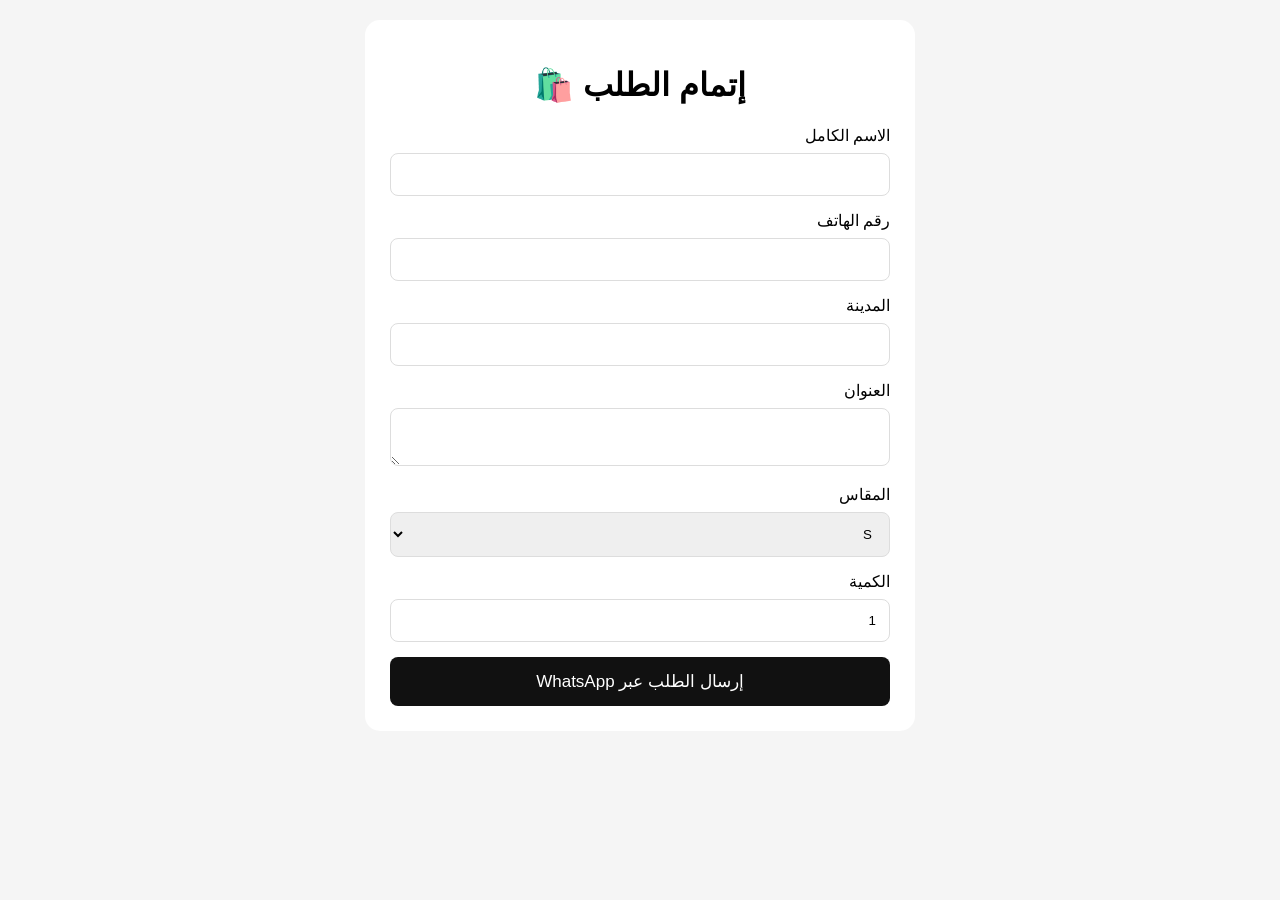
<file: order.html>
<!DOCTYPE html>
<html lang="ar" dir="rtl">
<head>
<meta charset="UTF-8">
<meta name="viewport" content="width=device-width,initial-scale=1">
<title>إتمام الطلب - NOVA STORE</title>
<style>
body{font-family:Arial;background:#f5f5f5;margin:0;padding:20px}
.box{max-width:500px;margin:auto;background:white;padding:25px;border-radius:15px}
h1{text-align:center}
input,select,textarea{width:100%;padding:13px;margin:8px 0 15px;border:1px solid #ddd;border-radius:8px;box-sizing:border-box}
button{width:100%;padding:14px;background:#111;color:white;border:0;border-radius:8px;font-size:17px}
</style>
</head>
<body>

<div class="box">
<h1>إتمام الطلب 🛍️</h1>

<form id="orderForm">

<label>الاسم الكامل</label>
<input id="name" required>

<label>رقم الهاتف</label>
<input id="phone" type="tel" required>

<label>المدينة</label>
<input id="city" required>

<label>العنوان</label>
<textarea id="address" required></textarea>

<label>المقاس</label>
<select id="size">
<option>S</option>
<option>M</option>
<option>L</option>
<option>XL</option>
</select>

<label>الكمية</label>
<input id="quantity" type="number" min="1" value="1" required>

<button type="submit">إرسال الطلب عبر WhatsApp</button>

</form>
</div>

<script>
document.getElementById("orderForm").onsubmit=function(e){
e.preventDefault();

let name=document.getElementById("name").value;
let phone=document.getElementById("phone").value;
let city=document.getElementById("city").value;
let address=document.getElementById("address").value;
let size=document.getElementById("size").value;
let quantity=document.getElementById("quantity").value;

let message=
"🛍️ طلب جديد - NOVA STORE\n\n"+
"👤 الاسم: "+name+"\n"+
"📞 الهاتف: "+phone+"\n"+
"📍 المدينة: "+city+"\n"+
"🏠 العنوان: "+address+"\n"+
"📏 المقاس: "+size+"\n"+
"🔢 الكمية: "+quantity;

window.location.href=
"https://wa.me/212722224905?text="+encodeURIComponent(message);
};
</script>

</body>
</html>
</file>
